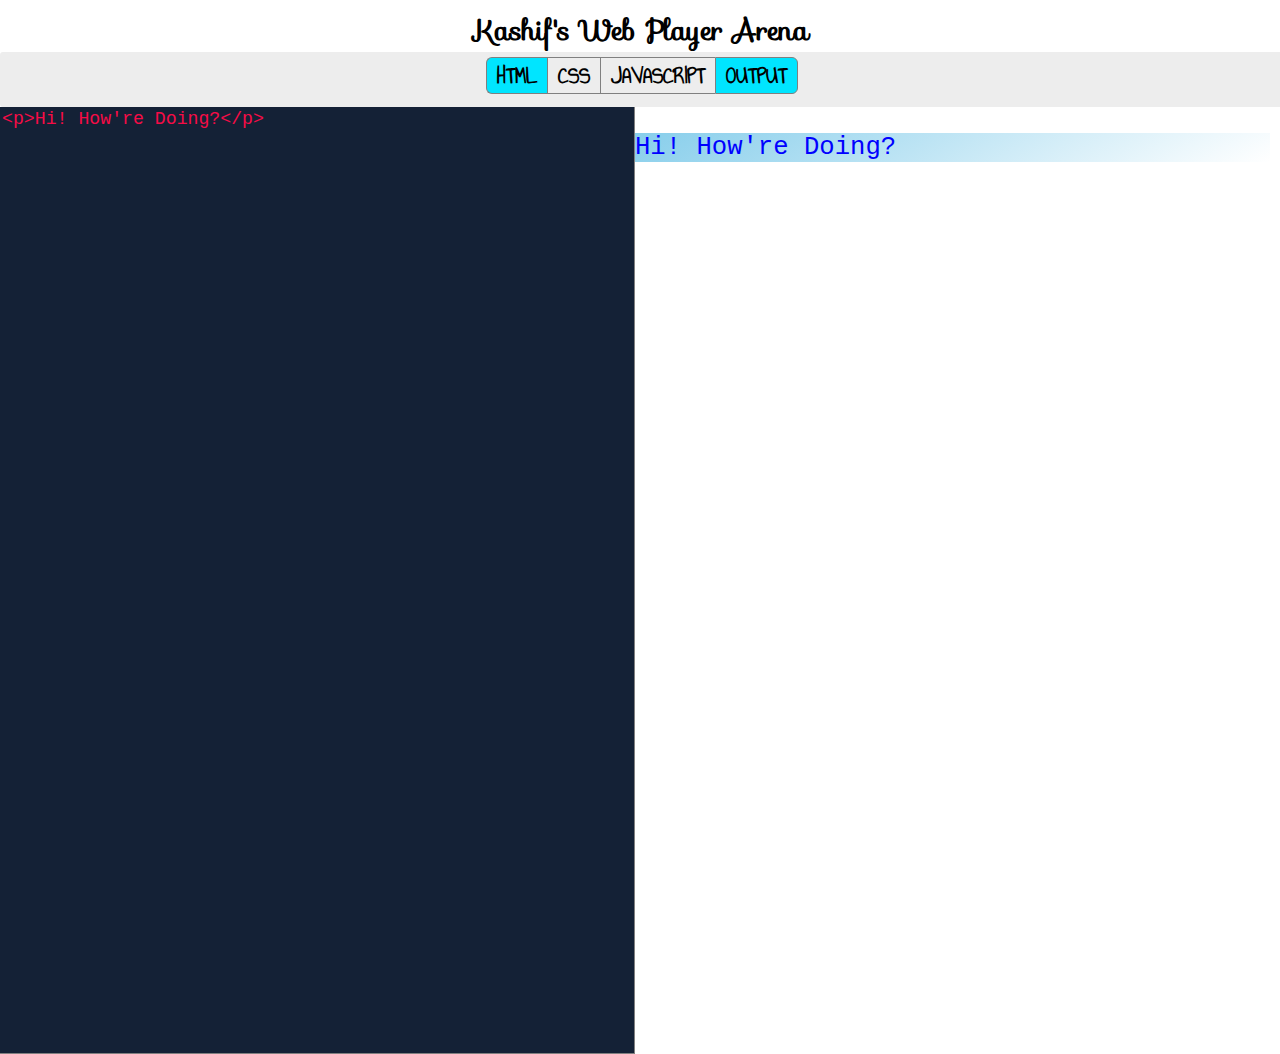
<file: index.html>
<!Doctype>
<html>
 <head>
  <title>Kashif's Web Project</title>
  <link rel="icon" href="image/favicon.png" type="image/png">
  <link href='https://fonts.googleapis.com/css?family=Annie Use Your Telescope' rel='stylesheet'>
  <link href='https://fonts.googleapis.com/css?family=Sofia' rel='stylesheet'>
  <link rel="stylesheet" href="jquery-ui/jquery-ui.min.css">
  <script src="jquery-ui/external/jquery/jquery.js"></script>
  <script src="jquery-ui/jquery-ui.min.js"></script>
  <link rel="stylesheet" href="codeplayer.css">
 </head>
 <body>
  <div id="logo">
     <h4>Kashif's Web Player Arena</h4>
	 </div>
  <div id="header">

    <div id="buttoncontainer">
	 <div class="togglebutton active" id="html">HTML</div>
	 <div class="togglebutton" id="css">CSS</div>
	 <div class="togglebutton" id="javascript">JAVASCRIPT</div>
	 <div class="togglebutton active" id="output">OUTPUT</div>
    </div>
  </div>
  <div id="bodycontainer">
     <textarea id="htmlpanel" class="panel"><p>Hi! How're Doing?</p></textarea>
	 <textarea id="csspanel" class="panel hidden">
	    p{
        font-size: 1.6em;
        color: blue;
        font-family: Courier, sans-serif;
        background-image: linear-gradient(-30deg, white, #87ceeb);
      }
	 </textarea>
	 <textarea id="javascriptpanel" class="panel hidden">console.log("Hi There!");</textarea>
	 <iframe id="outputpanel" class="panel"></iframe>

  </div>
 <script type="text/javascript">
	$(document).ready(function(){
		alert("Welcome to CodePlayer");
	});
	 
     function updateoutput(){
	  $("iframe").contents().find("html").html("<html><head><style type='text/css'>" + $("#csspanel").val() + "</style></head><body>" + $("#htmlpanel").val() + "</body></html>");

	   document.getElementById("outputpanel").contentWindow.eval($("#javascriptpanel").val());


	 }


   $(".togglebutton").hover(function(){
     $(this).addClass("highlightedbutton");
   }, function(){
    $(this).removeClass("highlightedbutton");

   })

   $(".togglebutton").click(function(){
    $(this).toggleClass("active");
	$(this).removeClass("highlightedbutton");
    var panelid = $(this).attr("id") + "panel";
    $("#" + panelid).toggleClass("hidden");
	var numberofactivepanels = 4 - $(".hidden").length;
    $(".panel").width(($(window).width()/numberofactivepanels) - 12);
   });


   $(".panel").height($(window).height()-$("#header").height()-$("#logo").height());
     updateoutput();
   //Event immediate Changer!
   $("textarea").on('change keyup paste', function(){
      //To change the html process
     updateoutput();

   });


 </script>
 </body>

</html>
</file>
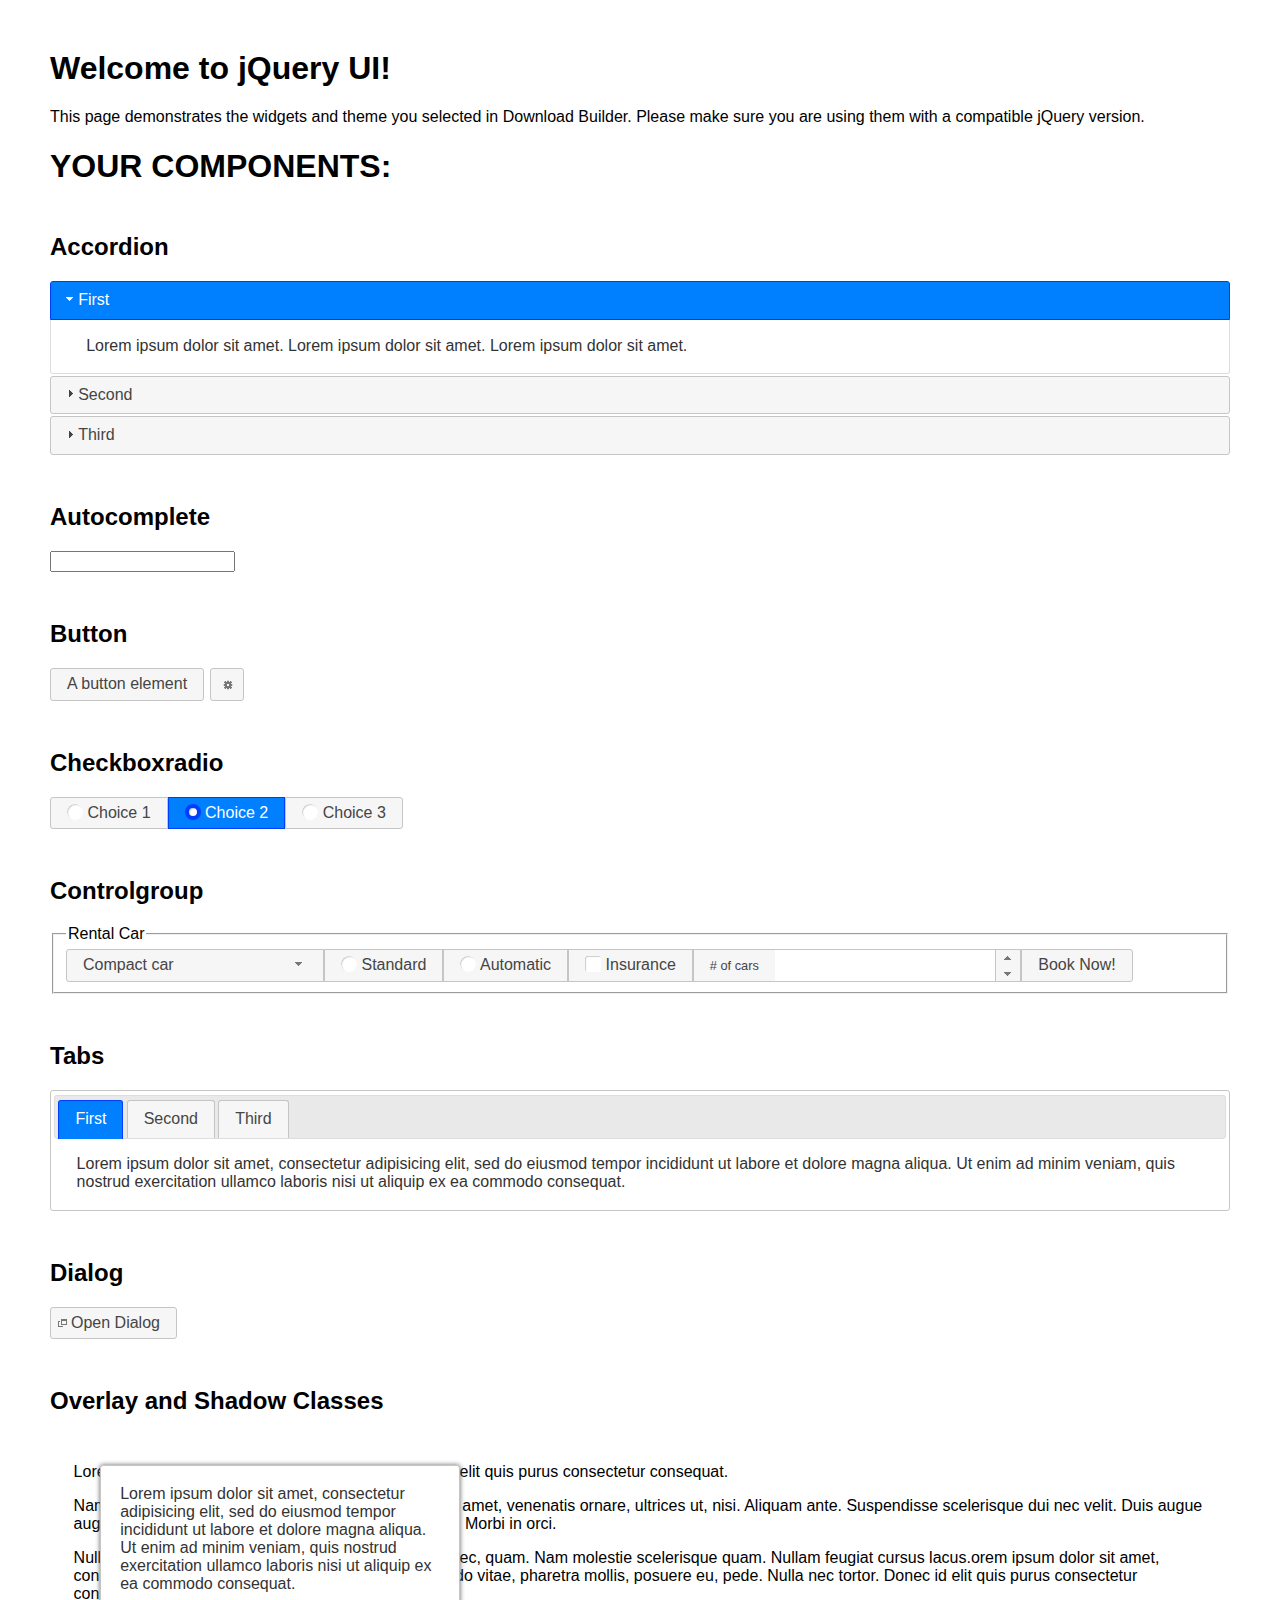
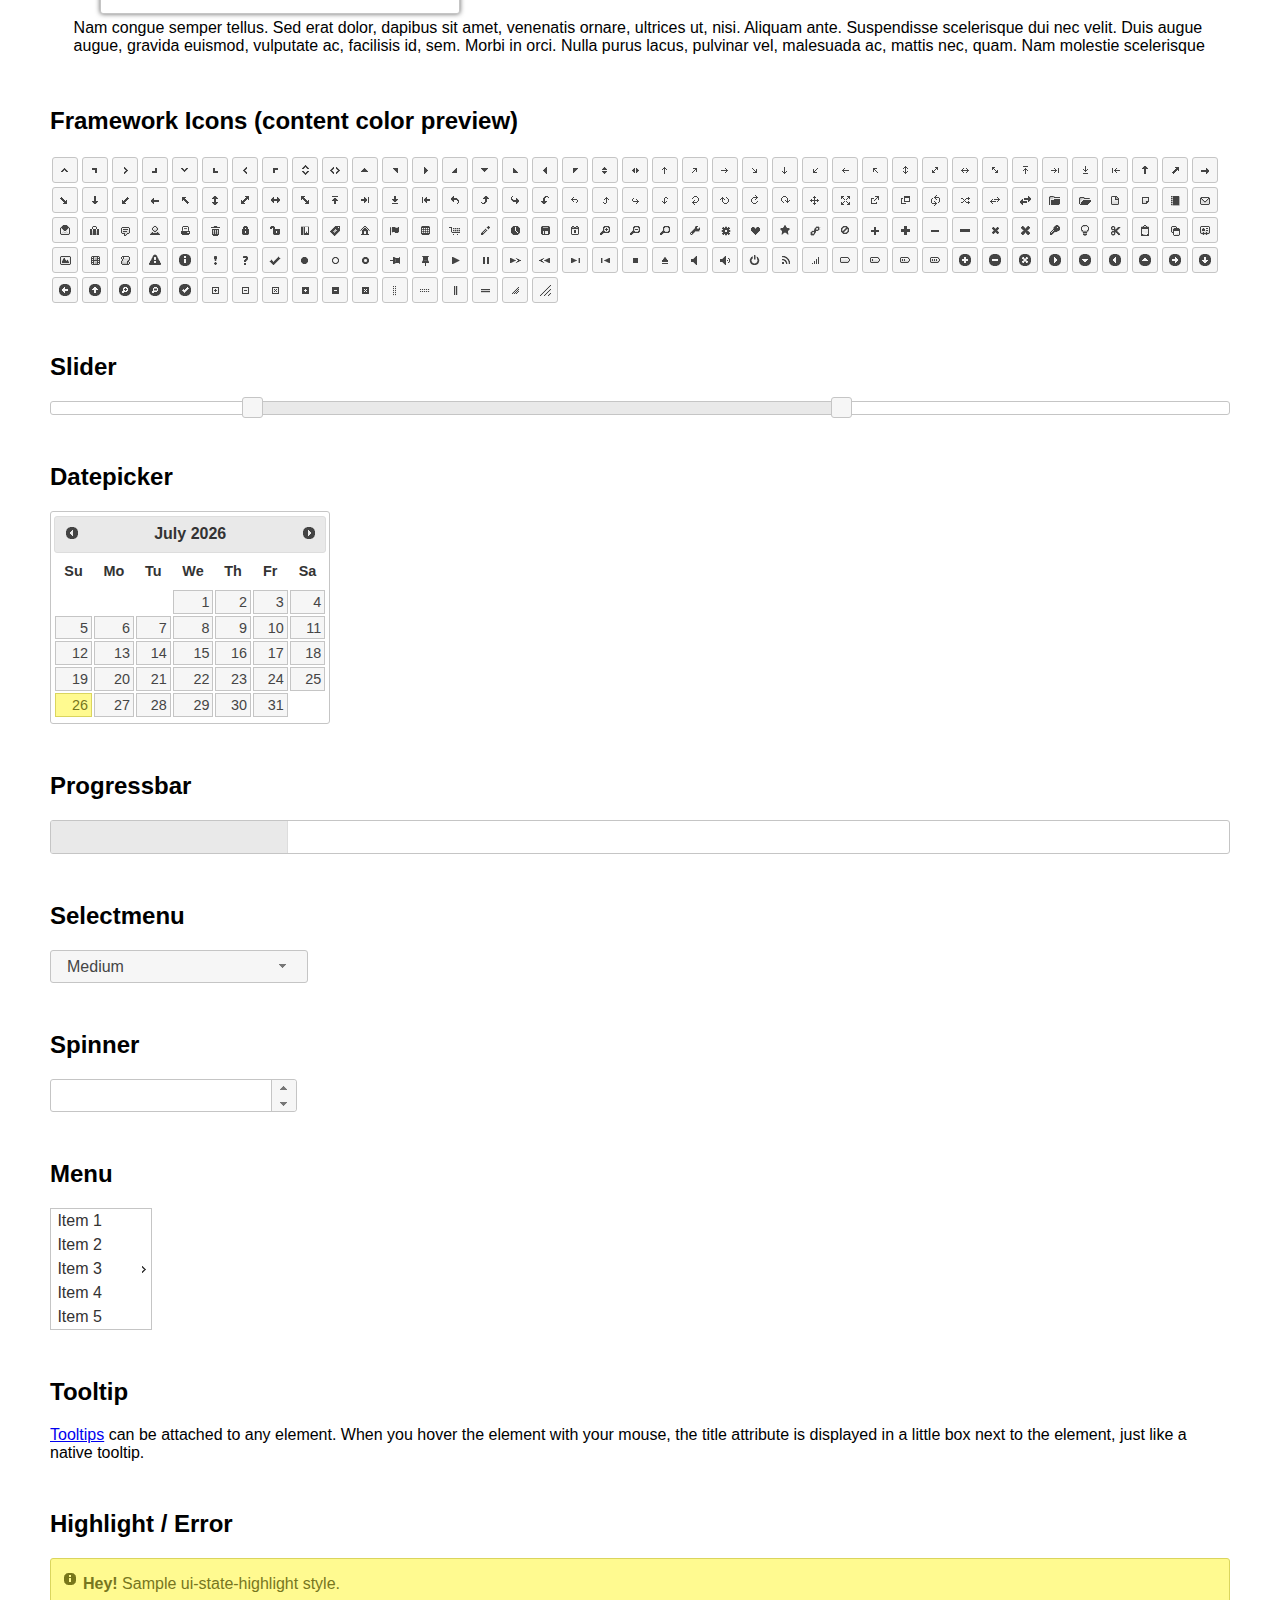
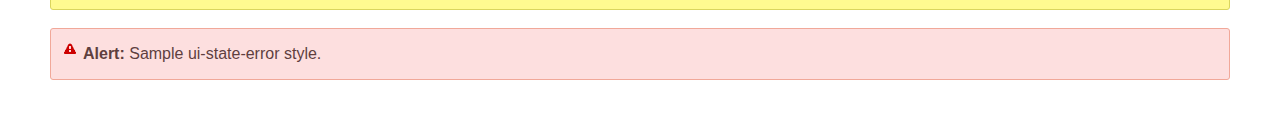
<file: jquery-ui/index.html>
<!doctype html>
<html lang="us">
<head>
	<meta charset="utf-8">
	<title>jQuery UI Example Page</title>
	<link href="jquery-ui.css" rel="stylesheet">
	<style>
	body{
		font-family: "Trebuchet MS", sans-serif;
		margin: 50px;
	}
	.demoHeaders {
		margin-top: 2em;
	}
	#dialog-link {
		padding: .4em 1em .4em 20px;
		text-decoration: none;
		position: relative;
	}
	#dialog-link span.ui-icon {
		margin: 0 5px 0 0;
		position: absolute;
		left: .2em;
		top: 50%;
		margin-top: -8px;
	}
	#icons {
		margin: 0;
		padding: 0;
	}
	#icons li {
		margin: 2px;
		position: relative;
		padding: 4px 0;
		cursor: pointer;
		float: left;
		list-style: none;
	}
	#icons span.ui-icon {
		float: left;
		margin: 0 4px;
	}
	.fakewindowcontain .ui-widget-overlay {
		position: absolute;
	}
	select {
		width: 200px;
	}
	</style>
</head>
<body>

<h1>Welcome to jQuery UI!</h1>

<div class="ui-widget">
	<p>This page demonstrates the widgets and theme you selected in Download Builder. Please make sure you are using them with a compatible jQuery version.</p>
</div>

<h1>YOUR COMPONENTS:</h1>


<!-- Accordion -->
<h2 class="demoHeaders">Accordion</h2>
<div id="accordion">
	<h3>First</h3>
	<div>Lorem ipsum dolor sit amet. Lorem ipsum dolor sit amet. Lorem ipsum dolor sit amet.</div>
	<h3>Second</h3>
	<div>Phasellus mattis tincidunt nibh.</div>
	<h3>Third</h3>
	<div>Nam dui erat, auctor a, dignissim quis.</div>
</div>



<!-- Autocomplete -->
<h2 class="demoHeaders">Autocomplete</h2>
<div>
	<input id="autocomplete" title="type &quot;a&quot;">
</div>



<!-- Button -->
<h2 class="demoHeaders">Button</h2>
<button id="button">A button element</button>
<button id="button-icon">An icon-only button</button>



<!-- Checkboxradio -->
<h2 class="demoHeaders">Checkboxradio</h2>
<form style="margin-top: 1em;">
	<div id="radioset">
		<input type="radio" id="radio1" name="radio"><label for="radio1">Choice 1</label>
		<input type="radio" id="radio2" name="radio" checked="checked"><label for="radio2">Choice 2</label>
		<input type="radio" id="radio3" name="radio"><label for="radio3">Choice 3</label>
	</div>
</form>



<!-- Controlgroup -->
<h2 class="demoHeaders">Controlgroup</h2>
<fieldset>
	<legend>Rental Car</legend>
	<div id="controlgroup">
		<select id="car-type">
			<option>Compact car</option>
			<option>Midsize car</option>
			<option>Full size car</option>
			<option>SUV</option>
			<option>Luxury</option>
			<option>Truck</option>
			<option>Van</option>
		</select>
		<label for="transmission-standard">Standard</label>
		<input type="radio" name="transmission" id="transmission-standard">
		<label for="transmission-automatic">Automatic</label>
		<input type="radio" name="transmission" id="transmission-automatic">
		<label for="insurance">Insurance</label>
		<input type="checkbox" name="insurance" id="insurance">
		<label for="horizontal-spinner" class="ui-controlgroup-label"># of cars</label>
		<input id="horizontal-spinner" class="ui-spinner-input">
		<button>Book Now!</button>
	</div>
</fieldset>



<!-- Tabs -->
<h2 class="demoHeaders">Tabs</h2>
<div id="tabs">
	<ul>
		<li><a href="#tabs-1">First</a></li>
		<li><a href="#tabs-2">Second</a></li>
		<li><a href="#tabs-3">Third</a></li>
	</ul>
	<div id="tabs-1">Lorem ipsum dolor sit amet, consectetur adipisicing elit, sed do eiusmod tempor incididunt ut labore et dolore magna aliqua. Ut enim ad minim veniam, quis nostrud exercitation ullamco laboris nisi ut aliquip ex ea commodo consequat.</div>
	<div id="tabs-2">Phasellus mattis tincidunt nibh. Cras orci urna, blandit id, pretium vel, aliquet ornare, felis. Maecenas scelerisque sem non nisl. Fusce sed lorem in enim dictum bibendum.</div>
	<div id="tabs-3">Nam dui erat, auctor a, dignissim quis, sollicitudin eu, felis. Pellentesque nisi urna, interdum eget, sagittis et, consequat vestibulum, lacus. Mauris porttitor ullamcorper augue.</div>
</div>



<h2 class="demoHeaders">Dialog</h2>
<p>
	<button id="dialog-link" class="ui-button ui-corner-all ui-widget">
		<span class="ui-icon ui-icon-newwin"></span>Open Dialog
	</button>
</p>

<h2 class="demoHeaders">Overlay and Shadow Classes</h2>
<div style="position: relative; width: 96%; height: 200px; padding:1% 2%; overflow:hidden;" class="fakewindowcontain">
	<p>Lorem ipsum dolor sit amet,  Nulla nec tortor. Donec id elit quis purus consectetur consequat. </p><p>Nam congue semper tellus. Sed erat dolor, dapibus sit amet, venenatis ornare, ultrices ut, nisi. Aliquam ante. Suspendisse scelerisque dui nec velit. Duis augue augue, gravida euismod, vulputate ac, facilisis id, sem. Morbi in orci. </p><p>Nulla purus lacus, pulvinar vel, malesuada ac, mattis nec, quam. Nam molestie scelerisque quam. Nullam feugiat cursus lacus.orem ipsum dolor sit amet, consectetur adipiscing elit. Donec libero risus, commodo vitae, pharetra mollis, posuere eu, pede. Nulla nec tortor. Donec id elit quis purus consectetur consequat. </p><p>Nam congue semper tellus. Sed erat dolor, dapibus sit amet, venenatis ornare, ultrices ut, nisi. Aliquam ante. Suspendisse scelerisque dui nec velit. Duis augue augue, gravida euismod, vulputate ac, facilisis id, sem. Morbi in orci. Nulla purus lacus, pulvinar vel, malesuada ac, mattis nec, quam. Nam molestie scelerisque quam. </p><p>Nullam feugiat cursus lacus.orem ipsum dolor sit amet, consectetur adipiscing elit. Donec libero risus, commodo vitae, pharetra mollis, posuere eu, pede. Nulla nec tortor. Donec id elit quis purus consectetur consequat. Nam congue semper tellus. Sed erat dolor, dapibus sit amet, venenatis ornare, ultrices ut, nisi. Aliquam ante. </p><p>Suspendisse scelerisque dui nec velit. Duis augue augue, gravida euismod, vulputate ac, facilisis id, sem. Morbi in orci. Nulla purus lacus, pulvinar vel, malesuada ac, mattis nec, quam. Nam molestie scelerisque quam. Nullam feugiat cursus lacus.orem ipsum dolor sit amet, consectetur adipiscing elit. Donec libero risus, commodo vitae, pharetra mollis, posuere eu, pede. Nulla nec tortor. Donec id elit quis purus consectetur consequat. Nam congue semper tellus. Sed erat dolor, dapibus sit amet, venenatis ornare, ultrices ut, nisi. </p>

	<!-- ui-dialog -->
	<div class="ui-widget-overlay ui-front"></div>
	<div style="position: absolute; width: 320px; left: 50px; top: 30px; padding: 1.2em" class="ui-widget ui-front ui-widget-content ui-corner-all ui-widget-shadow">
		Lorem ipsum dolor sit amet, consectetur adipisicing elit, sed do eiusmod tempor incididunt ut labore et dolore magna aliqua. Ut enim ad minim veniam, quis nostrud exercitation ullamco laboris nisi ut aliquip ex ea commodo consequat.
	</div>

</div>

<!-- ui-dialog -->
<div id="dialog" title="Dialog Title">
	<p>Lorem ipsum dolor sit amet, consectetur adipisicing elit, sed do eiusmod tempor incididunt ut labore et dolore magna aliqua. Ut enim ad minim veniam, quis nostrud exercitation ullamco laboris nisi ut aliquip ex ea commodo consequat.</p>
</div>



<h2 class="demoHeaders">Framework Icons (content color preview)</h2>
<ul id="icons" class="ui-widget ui-helper-clearfix">
	<li class="ui-state-default ui-corner-all" title=".ui-icon-caret-1-n"><span class="ui-icon ui-icon-caret-1-n"></span></li>
	<li class="ui-state-default ui-corner-all" title=".ui-icon-caret-1-ne"><span class="ui-icon ui-icon-caret-1-ne"></span></li>
	<li class="ui-state-default ui-corner-all" title=".ui-icon-caret-1-e"><span class="ui-icon ui-icon-caret-1-e"></span></li>
	<li class="ui-state-default ui-corner-all" title=".ui-icon-caret-1-se"><span class="ui-icon ui-icon-caret-1-se"></span></li>
	<li class="ui-state-default ui-corner-all" title=".ui-icon-caret-1-s"><span class="ui-icon ui-icon-caret-1-s"></span></li>
	<li class="ui-state-default ui-corner-all" title=".ui-icon-caret-1-sw"><span class="ui-icon ui-icon-caret-1-sw"></span></li>
	<li class="ui-state-default ui-corner-all" title=".ui-icon-caret-1-w"><span class="ui-icon ui-icon-caret-1-w"></span></li>
	<li class="ui-state-default ui-corner-all" title=".ui-icon-caret-1-nw"><span class="ui-icon ui-icon-caret-1-nw"></span></li>
	<li class="ui-state-default ui-corner-all" title=".ui-icon-caret-2-n-s"><span class="ui-icon ui-icon-caret-2-n-s"></span></li>
	<li class="ui-state-default ui-corner-all" title=".ui-icon-caret-2-e-w"><span class="ui-icon ui-icon-caret-2-e-w"></span></li>
	<li class="ui-state-default ui-corner-all" title=".ui-icon-triangle-1-n"><span class="ui-icon ui-icon-triangle-1-n"></span></li>
	<li class="ui-state-default ui-corner-all" title=".ui-icon-triangle-1-ne"><span class="ui-icon ui-icon-triangle-1-ne"></span></li>
	<li class="ui-state-default ui-corner-all" title=".ui-icon-triangle-1-e"><span class="ui-icon ui-icon-triangle-1-e"></span></li>
	<li class="ui-state-default ui-corner-all" title=".ui-icon-triangle-1-se"><span class="ui-icon ui-icon-triangle-1-se"></span></li>
	<li class="ui-state-default ui-corner-all" title=".ui-icon-triangle-1-s"><span class="ui-icon ui-icon-triangle-1-s"></span></li>
	<li class="ui-state-default ui-corner-all" title=".ui-icon-triangle-1-sw"><span class="ui-icon ui-icon-triangle-1-sw"></span></li>
	<li class="ui-state-default ui-corner-all" title=".ui-icon-triangle-1-w"><span class="ui-icon ui-icon-triangle-1-w"></span></li>
	<li class="ui-state-default ui-corner-all" title=".ui-icon-triangle-1-nw"><span class="ui-icon ui-icon-triangle-1-nw"></span></li>
	<li class="ui-state-default ui-corner-all" title=".ui-icon-triangle-2-n-s"><span class="ui-icon ui-icon-triangle-2-n-s"></span></li>
	<li class="ui-state-default ui-corner-all" title=".ui-icon-triangle-2-e-w"><span class="ui-icon ui-icon-triangle-2-e-w"></span></li>
	<li class="ui-state-default ui-corner-all" title=".ui-icon-arrow-1-n"><span class="ui-icon ui-icon-arrow-1-n"></span></li>
	<li class="ui-state-default ui-corner-all" title=".ui-icon-arrow-1-ne"><span class="ui-icon ui-icon-arrow-1-ne"></span></li>
	<li class="ui-state-default ui-corner-all" title=".ui-icon-arrow-1-e"><span class="ui-icon ui-icon-arrow-1-e"></span></li>
	<li class="ui-state-default ui-corner-all" title=".ui-icon-arrow-1-se"><span class="ui-icon ui-icon-arrow-1-se"></span></li>
	<li class="ui-state-default ui-corner-all" title=".ui-icon-arrow-1-s"><span class="ui-icon ui-icon-arrow-1-s"></span></li>
	<li class="ui-state-default ui-corner-all" title=".ui-icon-arrow-1-sw"><span class="ui-icon ui-icon-arrow-1-sw"></span></li>
	<li class="ui-state-default ui-corner-all" title=".ui-icon-arrow-1-w"><span class="ui-icon ui-icon-arrow-1-w"></span></li>
	<li class="ui-state-default ui-corner-all" title=".ui-icon-arrow-1-nw"><span class="ui-icon ui-icon-arrow-1-nw"></span></li>
	<li class="ui-state-default ui-corner-all" title=".ui-icon-arrow-2-n-s"><span class="ui-icon ui-icon-arrow-2-n-s"></span></li>
	<li class="ui-state-default ui-corner-all" title=".ui-icon-arrow-2-ne-sw"><span class="ui-icon ui-icon-arrow-2-ne-sw"></span></li>
	<li class="ui-state-default ui-corner-all" title=".ui-icon-arrow-2-e-w"><span class="ui-icon ui-icon-arrow-2-e-w"></span></li>
	<li class="ui-state-default ui-corner-all" title=".ui-icon-arrow-2-se-nw"><span class="ui-icon ui-icon-arrow-2-se-nw"></span></li>
	<li class="ui-state-default ui-corner-all" title=".ui-icon-arrowstop-1-n"><span class="ui-icon ui-icon-arrowstop-1-n"></span></li>
	<li class="ui-state-default ui-corner-all" title=".ui-icon-arrowstop-1-e"><span class="ui-icon ui-icon-arrowstop-1-e"></span></li>
	<li class="ui-state-default ui-corner-all" title=".ui-icon-arrowstop-1-s"><span class="ui-icon ui-icon-arrowstop-1-s"></span></li>
	<li class="ui-state-default ui-corner-all" title=".ui-icon-arrowstop-1-w"><span class="ui-icon ui-icon-arrowstop-1-w"></span></li>
	<li class="ui-state-default ui-corner-all" title=".ui-icon-arrowthick-1-n"><span class="ui-icon ui-icon-arrowthick-1-n"></span></li>
	<li class="ui-state-default ui-corner-all" title=".ui-icon-arrowthick-1-ne"><span class="ui-icon ui-icon-arrowthick-1-ne"></span></li>
	<li class="ui-state-default ui-corner-all" title=".ui-icon-arrowthick-1-e"><span class="ui-icon ui-icon-arrowthick-1-e"></span></li>
	<li class="ui-state-default ui-corner-all" title=".ui-icon-arrowthick-1-se"><span class="ui-icon ui-icon-arrowthick-1-se"></span></li>
	<li class="ui-state-default ui-corner-all" title=".ui-icon-arrowthick-1-s"><span class="ui-icon ui-icon-arrowthick-1-s"></span></li>
	<li class="ui-state-default ui-corner-all" title=".ui-icon-arrowthick-1-sw"><span class="ui-icon ui-icon-arrowthick-1-sw"></span></li>
	<li class="ui-state-default ui-corner-all" title=".ui-icon-arrowthick-1-w"><span class="ui-icon ui-icon-arrowthick-1-w"></span></li>
	<li class="ui-state-default ui-corner-all" title=".ui-icon-arrowthick-1-nw"><span class="ui-icon ui-icon-arrowthick-1-nw"></span></li>
	<li class="ui-state-default ui-corner-all" title=".ui-icon-arrowthick-2-n-s"><span class="ui-icon ui-icon-arrowthick-2-n-s"></span></li>
	<li class="ui-state-default ui-corner-all" title=".ui-icon-arrowthick-2-ne-sw"><span class="ui-icon ui-icon-arrowthick-2-ne-sw"></span></li>
	<li class="ui-state-default ui-corner-all" title=".ui-icon-arrowthick-2-e-w"><span class="ui-icon ui-icon-arrowthick-2-e-w"></span></li>
	<li class="ui-state-default ui-corner-all" title=".ui-icon-arrowthick-2-se-nw"><span class="ui-icon ui-icon-arrowthick-2-se-nw"></span></li>
	<li class="ui-state-default ui-corner-all" title=".ui-icon-arrowthickstop-1-n"><span class="ui-icon ui-icon-arrowthickstop-1-n"></span></li>
	<li class="ui-state-default ui-corner-all" title=".ui-icon-arrowthickstop-1-e"><span class="ui-icon ui-icon-arrowthickstop-1-e"></span></li>
	<li class="ui-state-default ui-corner-all" title=".ui-icon-arrowthickstop-1-s"><span class="ui-icon ui-icon-arrowthickstop-1-s"></span></li>
	<li class="ui-state-default ui-corner-all" title=".ui-icon-arrowthickstop-1-w"><span class="ui-icon ui-icon-arrowthickstop-1-w"></span></li>
	<li class="ui-state-default ui-corner-all" title=".ui-icon-arrowreturnthick-1-w"><span class="ui-icon ui-icon-arrowreturnthick-1-w"></span></li>
	<li class="ui-state-default ui-corner-all" title=".ui-icon-arrowreturnthick-1-n"><span class="ui-icon ui-icon-arrowreturnthick-1-n"></span></li>
	<li class="ui-state-default ui-corner-all" title=".ui-icon-arrowreturnthick-1-e"><span class="ui-icon ui-icon-arrowreturnthick-1-e"></span></li>
	<li class="ui-state-default ui-corner-all" title=".ui-icon-arrowreturnthick-1-s"><span class="ui-icon ui-icon-arrowreturnthick-1-s"></span></li>
	<li class="ui-state-default ui-corner-all" title=".ui-icon-arrowreturn-1-w"><span class="ui-icon ui-icon-arrowreturn-1-w"></span></li>
	<li class="ui-state-default ui-corner-all" title=".ui-icon-arrowreturn-1-n"><span class="ui-icon ui-icon-arrowreturn-1-n"></span></li>
	<li class="ui-state-default ui-corner-all" title=".ui-icon-arrowreturn-1-e"><span class="ui-icon ui-icon-arrowreturn-1-e"></span></li>
	<li class="ui-state-default ui-corner-all" title=".ui-icon-arrowreturn-1-s"><span class="ui-icon ui-icon-arrowreturn-1-s"></span></li>
	<li class="ui-state-default ui-corner-all" title=".ui-icon-arrowrefresh-1-w"><span class="ui-icon ui-icon-arrowrefresh-1-w"></span></li>
	<li class="ui-state-default ui-corner-all" title=".ui-icon-arrowrefresh-1-n"><span class="ui-icon ui-icon-arrowrefresh-1-n"></span></li>
	<li class="ui-state-default ui-corner-all" title=".ui-icon-arrowrefresh-1-e"><span class="ui-icon ui-icon-arrowrefresh-1-e"></span></li>
	<li class="ui-state-default ui-corner-all" title=".ui-icon-arrowrefresh-1-s"><span class="ui-icon ui-icon-arrowrefresh-1-s"></span></li>
	<li class="ui-state-default ui-corner-all" title=".ui-icon-arrow-4"><span class="ui-icon ui-icon-arrow-4"></span></li>
	<li class="ui-state-default ui-corner-all" title=".ui-icon-arrow-4-diag"><span class="ui-icon ui-icon-arrow-4-diag"></span></li>
	<li class="ui-state-default ui-corner-all" title=".ui-icon-extlink"><span class="ui-icon ui-icon-extlink"></span></li>
	<li class="ui-state-default ui-corner-all" title=".ui-icon-newwin"><span class="ui-icon ui-icon-newwin"></span></li>
	<li class="ui-state-default ui-corner-all" title=".ui-icon-refresh"><span class="ui-icon ui-icon-refresh"></span></li>
	<li class="ui-state-default ui-corner-all" title=".ui-icon-shuffle"><span class="ui-icon ui-icon-shuffle"></span></li>
	<li class="ui-state-default ui-corner-all" title=".ui-icon-transfer-e-w"><span class="ui-icon ui-icon-transfer-e-w"></span></li>
	<li class="ui-state-default ui-corner-all" title=".ui-icon-transferthick-e-w"><span class="ui-icon ui-icon-transferthick-e-w"></span></li>
	<li class="ui-state-default ui-corner-all" title=".ui-icon-folder-collapsed"><span class="ui-icon ui-icon-folder-collapsed"></span></li>
	<li class="ui-state-default ui-corner-all" title=".ui-icon-folder-open"><span class="ui-icon ui-icon-folder-open"></span></li>
	<li class="ui-state-default ui-corner-all" title=".ui-icon-document"><span class="ui-icon ui-icon-document"></span></li>
	<li class="ui-state-default ui-corner-all" title=".ui-icon-document-b"><span class="ui-icon ui-icon-document-b"></span></li>
	<li class="ui-state-default ui-corner-all" title=".ui-icon-note"><span class="ui-icon ui-icon-note"></span></li>
	<li class="ui-state-default ui-corner-all" title=".ui-icon-mail-closed"><span class="ui-icon ui-icon-mail-closed"></span></li>
	<li class="ui-state-default ui-corner-all" title=".ui-icon-mail-open"><span class="ui-icon ui-icon-mail-open"></span></li>
	<li class="ui-state-default ui-corner-all" title=".ui-icon-suitcase"><span class="ui-icon ui-icon-suitcase"></span></li>
	<li class="ui-state-default ui-corner-all" title=".ui-icon-comment"><span class="ui-icon ui-icon-comment"></span></li>
	<li class="ui-state-default ui-corner-all" title=".ui-icon-person"><span class="ui-icon ui-icon-person"></span></li>
	<li class="ui-state-default ui-corner-all" title=".ui-icon-print"><span class="ui-icon ui-icon-print"></span></li>
	<li class="ui-state-default ui-corner-all" title=".ui-icon-trash"><span class="ui-icon ui-icon-trash"></span></li>
	<li class="ui-state-default ui-corner-all" title=".ui-icon-locked"><span class="ui-icon ui-icon-locked"></span></li>
	<li class="ui-state-default ui-corner-all" title=".ui-icon-unlocked"><span class="ui-icon ui-icon-unlocked"></span></li>
	<li class="ui-state-default ui-corner-all" title=".ui-icon-bookmark"><span class="ui-icon ui-icon-bookmark"></span></li>
	<li class="ui-state-default ui-corner-all" title=".ui-icon-tag"><span class="ui-icon ui-icon-tag"></span></li>
	<li class="ui-state-default ui-corner-all" title=".ui-icon-home"><span class="ui-icon ui-icon-home"></span></li>
	<li class="ui-state-default ui-corner-all" title=".ui-icon-flag"><span class="ui-icon ui-icon-flag"></span></li>
	<li class="ui-state-default ui-corner-all" title=".ui-icon-calculator"><span class="ui-icon ui-icon-calculator"></span></li>
	<li class="ui-state-default ui-corner-all" title=".ui-icon-cart"><span class="ui-icon ui-icon-cart"></span></li>
	<li class="ui-state-default ui-corner-all" title=".ui-icon-pencil"><span class="ui-icon ui-icon-pencil"></span></li>
	<li class="ui-state-default ui-corner-all" title=".ui-icon-clock"><span class="ui-icon ui-icon-clock"></span></li>
	<li class="ui-state-default ui-corner-all" title=".ui-icon-disk"><span class="ui-icon ui-icon-disk"></span></li>
	<li class="ui-state-default ui-corner-all" title=".ui-icon-calendar"><span class="ui-icon ui-icon-calendar"></span></li>
	<li class="ui-state-default ui-corner-all" title=".ui-icon-zoomin"><span class="ui-icon ui-icon-zoomin"></span></li>
	<li class="ui-state-default ui-corner-all" title=".ui-icon-zoomout"><span class="ui-icon ui-icon-zoomout"></span></li>
	<li class="ui-state-default ui-corner-all" title=".ui-icon-search"><span class="ui-icon ui-icon-search"></span></li>
	<li class="ui-state-default ui-corner-all" title=".ui-icon-wrench"><span class="ui-icon ui-icon-wrench"></span></li>
	<li class="ui-state-default ui-corner-all" title=".ui-icon-gear"><span class="ui-icon ui-icon-gear"></span></li>
	<li class="ui-state-default ui-corner-all" title=".ui-icon-heart"><span class="ui-icon ui-icon-heart"></span></li>
	<li class="ui-state-default ui-corner-all" title=".ui-icon-star"><span class="ui-icon ui-icon-star"></span></li>
	<li class="ui-state-default ui-corner-all" title=".ui-icon-link"><span class="ui-icon ui-icon-link"></span></li>
	<li class="ui-state-default ui-corner-all" title=".ui-icon-cancel"><span class="ui-icon ui-icon-cancel"></span></li>
	<li class="ui-state-default ui-corner-all" title=".ui-icon-plus"><span class="ui-icon ui-icon-plus"></span></li>
	<li class="ui-state-default ui-corner-all" title=".ui-icon-plusthick"><span class="ui-icon ui-icon-plusthick"></span></li>
	<li class="ui-state-default ui-corner-all" title=".ui-icon-minus"><span class="ui-icon ui-icon-minus"></span></li>
	<li class="ui-state-default ui-corner-all" title=".ui-icon-minusthick"><span class="ui-icon ui-icon-minusthick"></span></li>
	<li class="ui-state-default ui-corner-all" title=".ui-icon-close"><span class="ui-icon ui-icon-close"></span></li>
	<li class="ui-state-default ui-corner-all" title=".ui-icon-closethick"><span class="ui-icon ui-icon-closethick"></span></li>
	<li class="ui-state-default ui-corner-all" title=".ui-icon-key"><span class="ui-icon ui-icon-key"></span></li>
	<li class="ui-state-default ui-corner-all" title=".ui-icon-lightbulb"><span class="ui-icon ui-icon-lightbulb"></span></li>
	<li class="ui-state-default ui-corner-all" title=".ui-icon-scissors"><span class="ui-icon ui-icon-scissors"></span></li>
	<li class="ui-state-default ui-corner-all" title=".ui-icon-clipboard"><span class="ui-icon ui-icon-clipboard"></span></li>
	<li class="ui-state-default ui-corner-all" title=".ui-icon-copy"><span class="ui-icon ui-icon-copy"></span></li>
	<li class="ui-state-default ui-corner-all" title=".ui-icon-contact"><span class="ui-icon ui-icon-contact"></span></li>
	<li class="ui-state-default ui-corner-all" title=".ui-icon-image"><span class="ui-icon ui-icon-image"></span></li>
	<li class="ui-state-default ui-corner-all" title=".ui-icon-video"><span class="ui-icon ui-icon-video"></span></li>
	<li class="ui-state-default ui-corner-all" title=".ui-icon-script"><span class="ui-icon ui-icon-script"></span></li>
	<li class="ui-state-default ui-corner-all" title=".ui-icon-alert"><span class="ui-icon ui-icon-alert"></span></li>
	<li class="ui-state-default ui-corner-all" title=".ui-icon-info"><span class="ui-icon ui-icon-info"></span></li>
	<li class="ui-state-default ui-corner-all" title=".ui-icon-notice"><span class="ui-icon ui-icon-notice"></span></li>
	<li class="ui-state-default ui-corner-all" title=".ui-icon-help"><span class="ui-icon ui-icon-help"></span></li>
	<li class="ui-state-default ui-corner-all" title=".ui-icon-check"><span class="ui-icon ui-icon-check"></span></li>
	<li class="ui-state-default ui-corner-all" title=".ui-icon-bullet"><span class="ui-icon ui-icon-bullet"></span></li>
	<li class="ui-state-default ui-corner-all" title=".ui-icon-radio-off"><span class="ui-icon ui-icon-radio-off"></span></li>
	<li class="ui-state-default ui-corner-all" title=".ui-icon-radio-on"><span class="ui-icon ui-icon-radio-on"></span></li>
	<li class="ui-state-default ui-corner-all" title=".ui-icon-pin-w"><span class="ui-icon ui-icon-pin-w"></span></li>
	<li class="ui-state-default ui-corner-all" title=".ui-icon-pin-s"><span class="ui-icon ui-icon-pin-s"></span></li>
	<li class="ui-state-default ui-corner-all" title=".ui-icon-play"><span class="ui-icon ui-icon-play"></span></li>
	<li class="ui-state-default ui-corner-all" title=".ui-icon-pause"><span class="ui-icon ui-icon-pause"></span></li>
	<li class="ui-state-default ui-corner-all" title=".ui-icon-seek-next"><span class="ui-icon ui-icon-seek-next"></span></li>
	<li class="ui-state-default ui-corner-all" title=".ui-icon-seek-prev"><span class="ui-icon ui-icon-seek-prev"></span></li>
	<li class="ui-state-default ui-corner-all" title=".ui-icon-seek-end"><span class="ui-icon ui-icon-seek-end"></span></li>
	<li class="ui-state-default ui-corner-all" title=".ui-icon-seek-first"><span class="ui-icon ui-icon-seek-first"></span></li>
	<li class="ui-state-default ui-corner-all" title=".ui-icon-stop"><span class="ui-icon ui-icon-stop"></span></li>
	<li class="ui-state-default ui-corner-all" title=".ui-icon-eject"><span class="ui-icon ui-icon-eject"></span></li>
	<li class="ui-state-default ui-corner-all" title=".ui-icon-volume-off"><span class="ui-icon ui-icon-volume-off"></span></li>
	<li class="ui-state-default ui-corner-all" title=".ui-icon-volume-on"><span class="ui-icon ui-icon-volume-on"></span></li>
	<li class="ui-state-default ui-corner-all" title=".ui-icon-power"><span class="ui-icon ui-icon-power"></span></li>
	<li class="ui-state-default ui-corner-all" title=".ui-icon-signal-diag"><span class="ui-icon ui-icon-signal-diag"></span></li>
	<li class="ui-state-default ui-corner-all" title=".ui-icon-signal"><span class="ui-icon ui-icon-signal"></span></li>
	<li class="ui-state-default ui-corner-all" title=".ui-icon-battery-0"><span class="ui-icon ui-icon-battery-0"></span></li>
	<li class="ui-state-default ui-corner-all" title=".ui-icon-battery-1"><span class="ui-icon ui-icon-battery-1"></span></li>
	<li class="ui-state-default ui-corner-all" title=".ui-icon-battery-2"><span class="ui-icon ui-icon-battery-2"></span></li>
	<li class="ui-state-default ui-corner-all" title=".ui-icon-battery-3"><span class="ui-icon ui-icon-battery-3"></span></li>
	<li class="ui-state-default ui-corner-all" title=".ui-icon-circle-plus"><span class="ui-icon ui-icon-circle-plus"></span></li>
	<li class="ui-state-default ui-corner-all" title=".ui-icon-circle-minus"><span class="ui-icon ui-icon-circle-minus"></span></li>
	<li class="ui-state-default ui-corner-all" title=".ui-icon-circle-close"><span class="ui-icon ui-icon-circle-close"></span></li>
	<li class="ui-state-default ui-corner-all" title=".ui-icon-circle-triangle-e"><span class="ui-icon ui-icon-circle-triangle-e"></span></li>
	<li class="ui-state-default ui-corner-all" title=".ui-icon-circle-triangle-s"><span class="ui-icon ui-icon-circle-triangle-s"></span></li>
	<li class="ui-state-default ui-corner-all" title=".ui-icon-circle-triangle-w"><span class="ui-icon ui-icon-circle-triangle-w"></span></li>
	<li class="ui-state-default ui-corner-all" title=".ui-icon-circle-triangle-n"><span class="ui-icon ui-icon-circle-triangle-n"></span></li>
	<li class="ui-state-default ui-corner-all" title=".ui-icon-circle-arrow-e"><span class="ui-icon ui-icon-circle-arrow-e"></span></li>
	<li class="ui-state-default ui-corner-all" title=".ui-icon-circle-arrow-s"><span class="ui-icon ui-icon-circle-arrow-s"></span></li>
	<li class="ui-state-default ui-corner-all" title=".ui-icon-circle-arrow-w"><span class="ui-icon ui-icon-circle-arrow-w"></span></li>
	<li class="ui-state-default ui-corner-all" title=".ui-icon-circle-arrow-n"><span class="ui-icon ui-icon-circle-arrow-n"></span></li>
	<li class="ui-state-default ui-corner-all" title=".ui-icon-circle-zoomin"><span class="ui-icon ui-icon-circle-zoomin"></span></li>
	<li class="ui-state-default ui-corner-all" title=".ui-icon-circle-zoomout"><span class="ui-icon ui-icon-circle-zoomout"></span></li>
	<li class="ui-state-default ui-corner-all" title=".ui-icon-circle-check"><span class="ui-icon ui-icon-circle-check"></span></li>
	<li class="ui-state-default ui-corner-all" title=".ui-icon-circlesmall-plus"><span class="ui-icon ui-icon-circlesmall-plus"></span></li>
	<li class="ui-state-default ui-corner-all" title=".ui-icon-circlesmall-minus"><span class="ui-icon ui-icon-circlesmall-minus"></span></li>
	<li class="ui-state-default ui-corner-all" title=".ui-icon-circlesmall-close"><span class="ui-icon ui-icon-circlesmall-close"></span></li>
	<li class="ui-state-default ui-corner-all" title=".ui-icon-squaresmall-plus"><span class="ui-icon ui-icon-squaresmall-plus"></span></li>
	<li class="ui-state-default ui-corner-all" title=".ui-icon-squaresmall-minus"><span class="ui-icon ui-icon-squaresmall-minus"></span></li>
	<li class="ui-state-default ui-corner-all" title=".ui-icon-squaresmall-close"><span class="ui-icon ui-icon-squaresmall-close"></span></li>
	<li class="ui-state-default ui-corner-all" title=".ui-icon-grip-dotted-vertical"><span class="ui-icon ui-icon-grip-dotted-vertical"></span></li>
	<li class="ui-state-default ui-corner-all" title=".ui-icon-grip-dotted-horizontal"><span class="ui-icon ui-icon-grip-dotted-horizontal"></span></li>
	<li class="ui-state-default ui-corner-all" title=".ui-icon-grip-solid-vertical"><span class="ui-icon ui-icon-grip-solid-vertical"></span></li>
	<li class="ui-state-default ui-corner-all" title=".ui-icon-grip-solid-horizontal"><span class="ui-icon ui-icon-grip-solid-horizontal"></span></li>
	<li class="ui-state-default ui-corner-all" title=".ui-icon-gripsmall-diagonal-se"><span class="ui-icon ui-icon-gripsmall-diagonal-se"></span></li>
	<li class="ui-state-default ui-corner-all" title=".ui-icon-grip-diagonal-se"><span class="ui-icon ui-icon-grip-diagonal-se"></span></li>
</ul>


<!-- Slider -->
<h2 class="demoHeaders">Slider</h2>
<div id="slider"></div>



<!-- Datepicker -->
<h2 class="demoHeaders">Datepicker</h2>
<div id="datepicker"></div>



<!-- Progressbar -->
<h2 class="demoHeaders">Progressbar</h2>
<div id="progressbar"></div>



<!-- Progressbar -->
<h2 class="demoHeaders">Selectmenu</h2>
<select id="selectmenu">
	<option>Slower</option>
	<option>Slow</option>
	<option selected="selected">Medium</option>
	<option>Fast</option>
	<option>Faster</option>
</select>



<!-- Spinner -->
<h2 class="demoHeaders">Spinner</h2>
<input id="spinner">



<!-- Menu -->
<h2 class="demoHeaders">Menu</h2>
<ul style="width:100px;" id="menu">
	<li><div>Item 1</div></li>
	<li><div>Item 2</div></li>
	<li><div>Item 3</div>
		<ul>
			<li><div>Item 3-1</div></li>
			<li><div>Item 3-2</div></li>
			<li><div>Item 3-3</div></li>
			<li><div>Item 3-4</div></li>
			<li><div>Item 3-5</div></li>
		</ul>
	</li>
	<li><div>Item 4</div></li>
	<li><div>Item 5</div></li>
</ul>



<!-- Tooltip -->
<h2 class="demoHeaders">Tooltip</h2>
<p id="tooltip">
	<a href="#" title="That&apos;s what this widget is">Tooltips</a> can be attached to any element. When you hover
the element with your mouse, the title attribute is displayed in a little box next to the element, just like a native tooltip.
</p>


<!-- Highlight / Error -->
<h2 class="demoHeaders">Highlight / Error</h2>
<div class="ui-widget">
	<div class="ui-state-highlight ui-corner-all" style="margin-top: 20px; padding: 0 .7em;">
		<p><span class="ui-icon ui-icon-info" style="float: left; margin-right: .3em;"></span>
		<strong>Hey!</strong> Sample ui-state-highlight style.</p>
	</div>
</div>
<br>
<div class="ui-widget">
	<div class="ui-state-error ui-corner-all" style="padding: 0 .7em;">
		<p><span class="ui-icon ui-icon-alert" style="float: left; margin-right: .3em;"></span>
		<strong>Alert:</strong> Sample ui-state-error style.</p>
	</div>
</div>

<script src="external/jquery/jquery.js"></script>
<script src="jquery-ui.js"></script>
<script>

$( "#accordion" ).accordion();



var availableTags = [
	"ActionScript",
	"AppleScript",
	"Asp",
	"BASIC",
	"C",
	"C++",
	"Clojure",
	"COBOL",
	"ColdFusion",
	"Erlang",
	"Fortran",
	"Groovy",
	"Haskell",
	"Java",
	"JavaScript",
	"Lisp",
	"Perl",
	"PHP",
	"Python",
	"Ruby",
	"Scala",
	"Scheme"
];
$( "#autocomplete" ).autocomplete({
	source: availableTags
});



$( "#button" ).button();
$( "#button-icon" ).button({
	icon: "ui-icon-gear",
	showLabel: false
});



$( "#radioset" ).buttonset();



$( "#controlgroup" ).controlgroup();



$( "#tabs" ).tabs();



$( "#dialog" ).dialog({
	autoOpen: false,
	width: 400,
	buttons: [
		{
			text: "Ok",
			click: function() {
				$( this ).dialog( "close" );
			}
		},
		{
			text: "Cancel",
			click: function() {
				$( this ).dialog( "close" );
			}
		}
	]
});

// Link to open the dialog
$( "#dialog-link" ).click(function( event ) {
	$( "#dialog" ).dialog( "open" );
	event.preventDefault();
});



$( "#datepicker" ).datepicker({
	inline: true
});



$( "#slider" ).slider({
	range: true,
	values: [ 17, 67 ]
});



$( "#progressbar" ).progressbar({
	value: 20
});



$( "#spinner" ).spinner();



$( "#menu" ).menu();



$( "#tooltip" ).tooltip();



$( "#selectmenu" ).selectmenu();


// Hover states on the static widgets
$( "#dialog-link, #icons li" ).hover(
	function() {
		$( this ).addClass( "ui-state-hover" );
	},
	function() {
		$( this ).removeClass( "ui-state-hover" );
	}
);
</script>
</body>
</html>
</file>
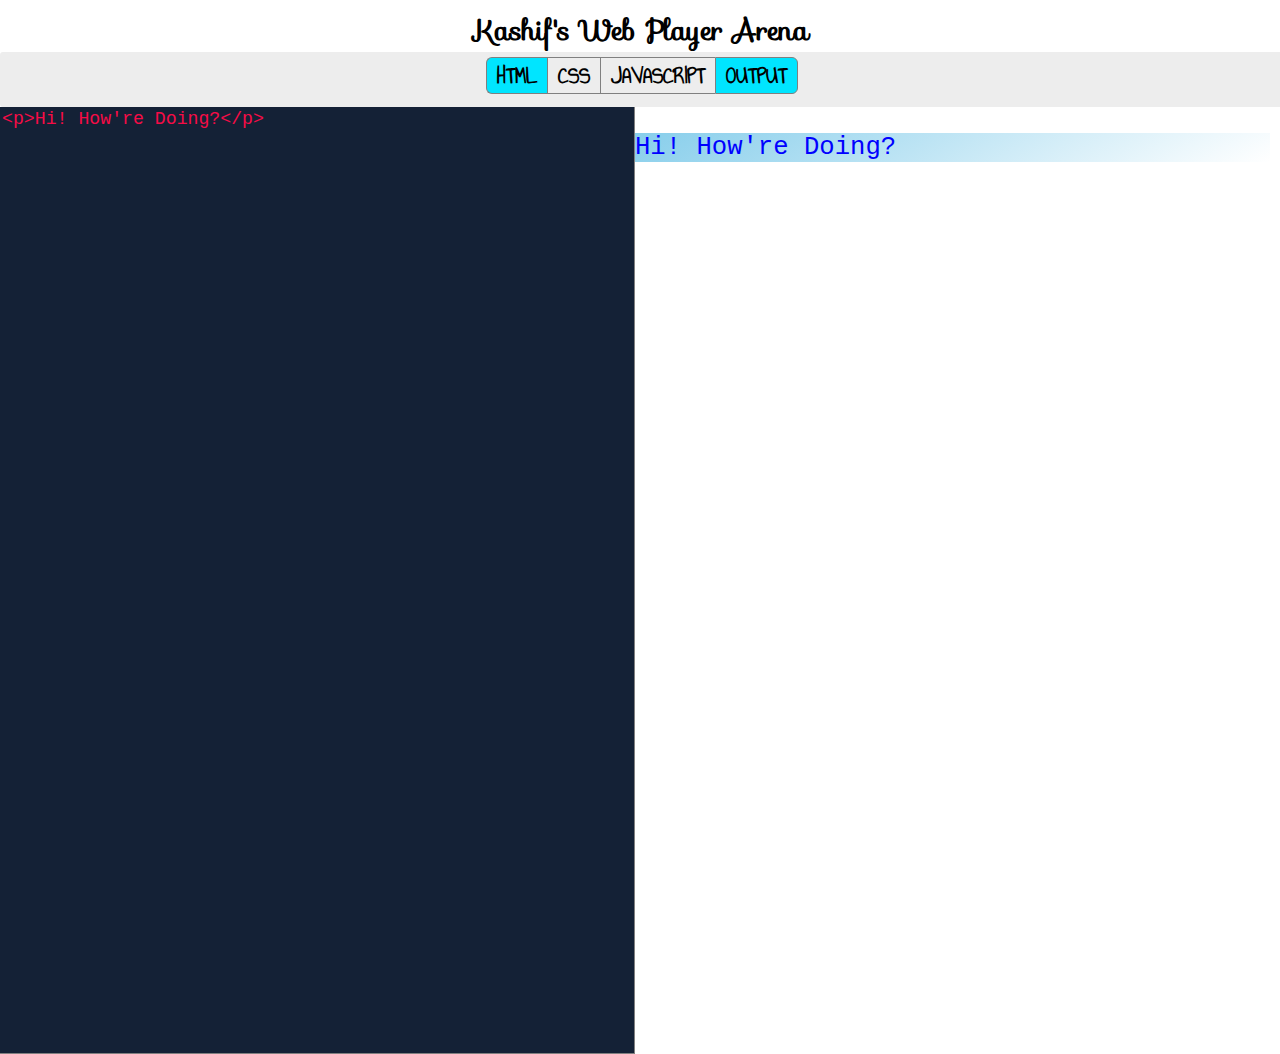
<file: codeplayer.html>
<!Doctype>
<html>
 <head>
  <title>Kashif's Web Project</title>
  <link href='https://fonts.googleapis.com/css?family=Annie Use Your Telescope' rel='stylesheet'>
  <link href='https://fonts.googleapis.com/css?family=Sofia' rel='stylesheet'>
  <link rel="stylesheet" href="jquery-ui/jquery-ui.min.css">
  <script src="jquery-ui/external/jquery/jquery.js"></script>
  <script src="jquery-ui/jquery-ui.min.js"></script>
  <link rel="stylesheet" href="codeplayer.css">
 </head>
 <body>
  <div id="logo">
     <h4>Kashif's Web Player Arena</h4>
	 </div>
  <div id="header">

    <div id="buttoncontainer">
	 <div class="togglebutton active" id="html">HTML</div>
	 <div class="togglebutton" id="css">CSS</div>
	 <div class="togglebutton" id="javascript">JAVASCRIPT</div>
	 <div class="togglebutton active" id="output">OUTPUT</div>
    </div>
  </div>
  <div id="bodycontainer">
     <textarea id="htmlpanel" class="panel"><p>Hi! How're Doing?</p></textarea>
	 <textarea id="csspanel" class="panel hidden">
	    p{
        font-size: 1.6em;
        color: blue;
        font-family: Courier, sans-serif;
        background-image: linear-gradient(-30deg, white, #87ceeb);
      }
	 </textarea>
	 <textarea id="javascriptpanel" class="panel hidden">alert("A Warm regards from Kashif!")</textarea>
	 <iframe id="outputpanel" class="panel"></iframe>

  </div>
 <script type="text/javascript">
     function updateoutput(){
	  $("iframe").contents().find("html").html("<html><head><style type='text/css'>" + $("#csspanel").val() + "</style></head><body>" + $("#htmlpanel").val() + "</body></html>");

	   document.getElementById("outputpanel").contentWindow.eval($("#javascriptpanel").val());


	 }


   $(".togglebutton").hover(function(){
     $(this).addClass("highlightedbutton");
   }, function(){
    $(this).removeClass("highlightedbutton");

   })

   $(".togglebutton").click(function(){
    $(this).toggleClass("active");
	$(this).removeClass("highlightedbutton");
    var panelid = $(this).attr("id") + "panel";
    $("#" + panelid).toggleClass("hidden");
	var numberofactivepanels = 4 - $(".hidden").length;
    $(".panel").width(($(window).width()/numberofactivepanels) - 12);
   });


   $(".panel").height($(window).height()-$("#header").height()-$("#logo").height());
     updateoutput();
   //Event immediate Changer!
   $("textarea").on('change keyup paste', function(){
      //To change the html process
     updateoutput();

   });


 </script>
 </body>

</html>
</file>
<file: codeplayer.css>
#header{
	 background-color: #ededed;
	 font-family: Annie Use Your Telescope, sans-serif;
	 font-size: 22px;
	 width: 100%;
     padding: 5px;
	 height: 45px;
	 border-radius: 3px;
	}
	#logo{
	 width: 99%;
	 height: 30px;
	 text-align: center;
	 margin: 8px;
	 margin-bottom: 14px;
	 font-family: Sofia, Courier;
	 font-weight: bold;
	 font-size: 28px;

	}
    #buttoncontainer{
     width: 318px;
	 margin: 0 auto;
     }
	 .togglebutton{
	  float: left;
	  margins: 10px;
	  font-size: 24px;
	  font-weight: bold;
	  padding-right: 10px;
	  padding-left: 10px;
	  border: 1px solid gray;
	  border-right: none;

	 }
	 #html{
	  border-top-left-radius: 6px;
	  border-bottom-left-radius: 6px;
	 }
	 #output{
	  border-top-right-radius: 6px;
	  border-bottom-right-radius: 6px;
	  border-right: 1px solid gray;
	 }
	 .active{
	  background-color: #00e5ff;
	 }
	 .highlightedbutton{
	  background-color: gray;
	 }
	 textarea{
	  width: 50%;
	  height: 100%;
	  resize: none;
	  border-top: none;
	  border-color: gray;
	 }

	 .hidden{
	  display: none;
	 }
	 .panel{
	  float: left;
	  width: 49.6%;
	  border-left: none;
	 }
   textarea{
     background-color: #142136;
   }
   #htmlpanel{
     color: #F60C46;
     font-size: 1.4em;
   }
   #csspanel{
     color: #97F700;
     font-size: 1.4em;
   }
   #javascriptpanel{
     color: #F78520;
     font-size: 1.4em;
   }
	 iframe{
	  border: none;
	 }
	body{
	 margin: 0px;
     padding: 0px;
	}
</file>
